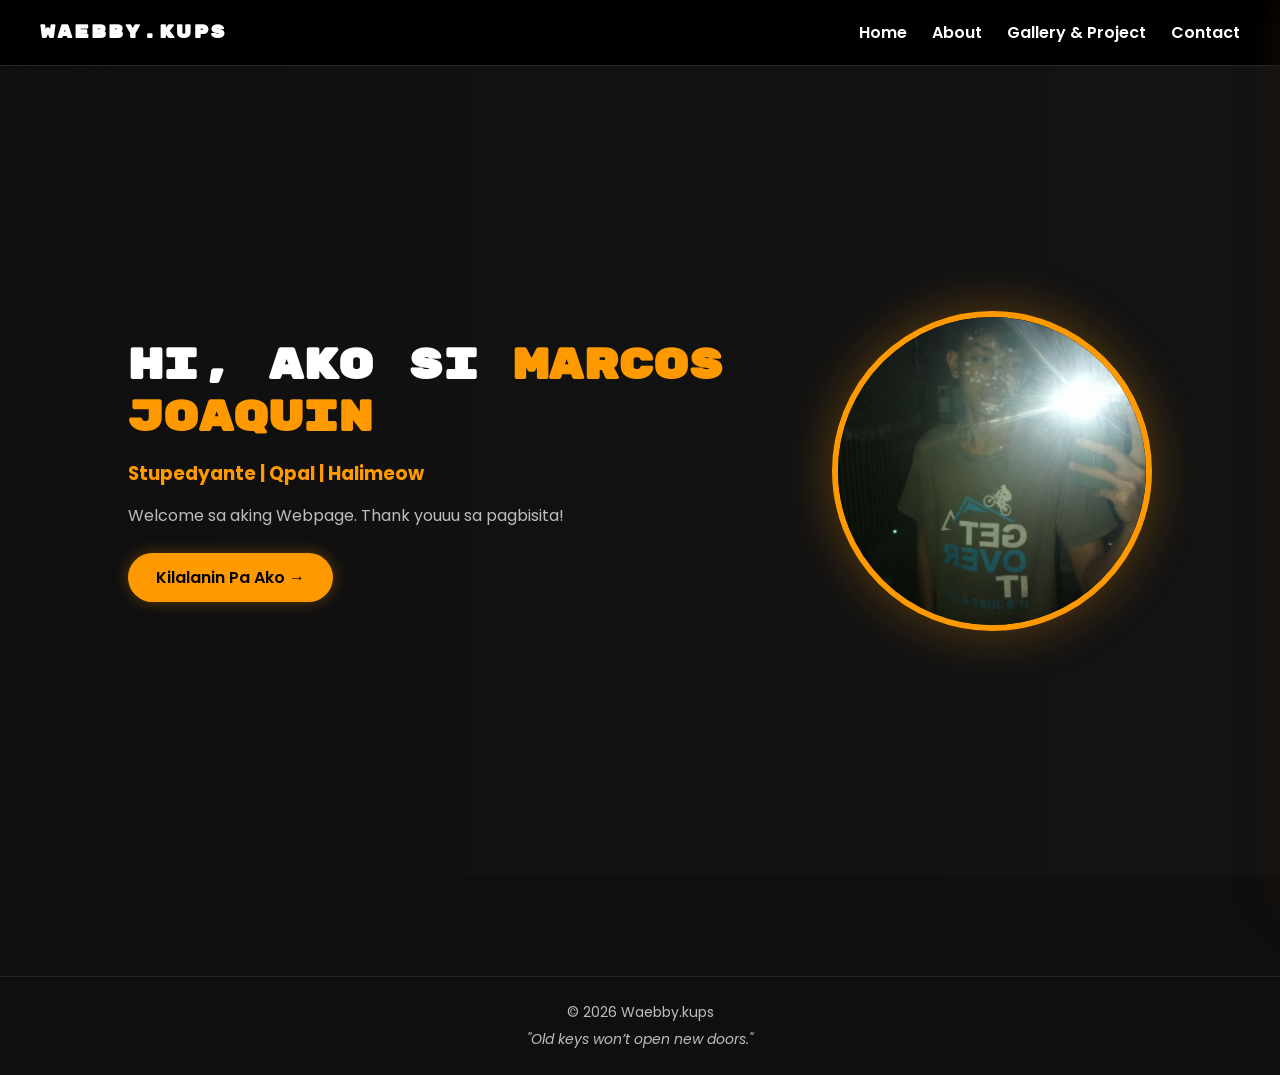
<file: index.html>
<!DOCTYPE html>
<html lang="en">
<head>
<meta charset="UTF-8">
<meta name="viewport" content="width=device-width, initial-scale=1.0">
<title>Waebby | Webpage</title>
<link rel="stylesheet" href="style.css">
</head>
    
<body>

<nav class="navbar">
    <div class="logo"><h1>Waebby.kups</h1></div>
    <ul class="nav-links">
        <li><a href="index.html" class="active">Home</a></li>
        <li><a href="about.html">About</a></li>
        <li><a href="gallery.html">Gallery & Project</a></li>
        <li><a href="#" id="openContact">Contact</a></li>
    </ul>
</nav>

<section class="hero-section">
    <div class="hero-left">
        <h2>Hi, Ako si <span>Marcos Joaquin</span></h2>
        <h3>Stupedyante | Qpal | Halimeow</h3>
        <p>
            Welcome sa aking  Webpage. Thank youuu sa pagbisita!
        </p>

        <a href="about.html" class="hero-btn">
            Kilalanin Pa Ako →
        </a>
    </div>

    <div class="hero-right">
        <img src="Picture/mirawr.jpeg" alt="My Photo">
    </div>
</section>

<!-- CONTACT PANEL -->
<div class="contact-panel" id="contactPanel">
    <span class="close-btn" id="closeContact">&times;</span>
    <h2>Contact Me</h2>
    
    <form action="mailto:villarealmarcosjoaquin44@gmail.com" method="POST" enctype="text/plain">
        <input type="text" name="name" placeholder="Your Name" required>
        <input type="email" name="email" placeholder="Your Email" required>
        <textarea name="message" rows="4" placeholder="Your Message" required></textarea>
        <button type="submit">Send Message</button>
    </form>
    
    <!-- SOCIAL ICONS -->
    <div class="social-logos">
        <a href="https://www.facebook.com/share/1G99g8gYko/" target="_blank">
            <img src="Picture/fb.png" alt="Facebook">
        </a>

        <a href="https://www.instagram.com/waebyy_?igsh=Nzlna2FjYmRxcHVk" target="_blank">
            <img src="Picture/ig.jpeg" alt="Instagram">
        </a>

        <a href="https://www.tiktok.com/@tfwhoiswaeb?_r=1&_t=ZS-94KQciqYNUu" target="_blank">
            <img src="Picture/tiktok.png" alt="TikTok">
        </a>
    </div>
</div>

<footer class="footer">
<div class="footer-container">
<p>© 2026 Waebby.kups</p>
<p class="footer-quote">"Old keys won’t open new doors."</p>
</div>
</footer>

<script src="script.js"></script>
</body>
</html>
</file>
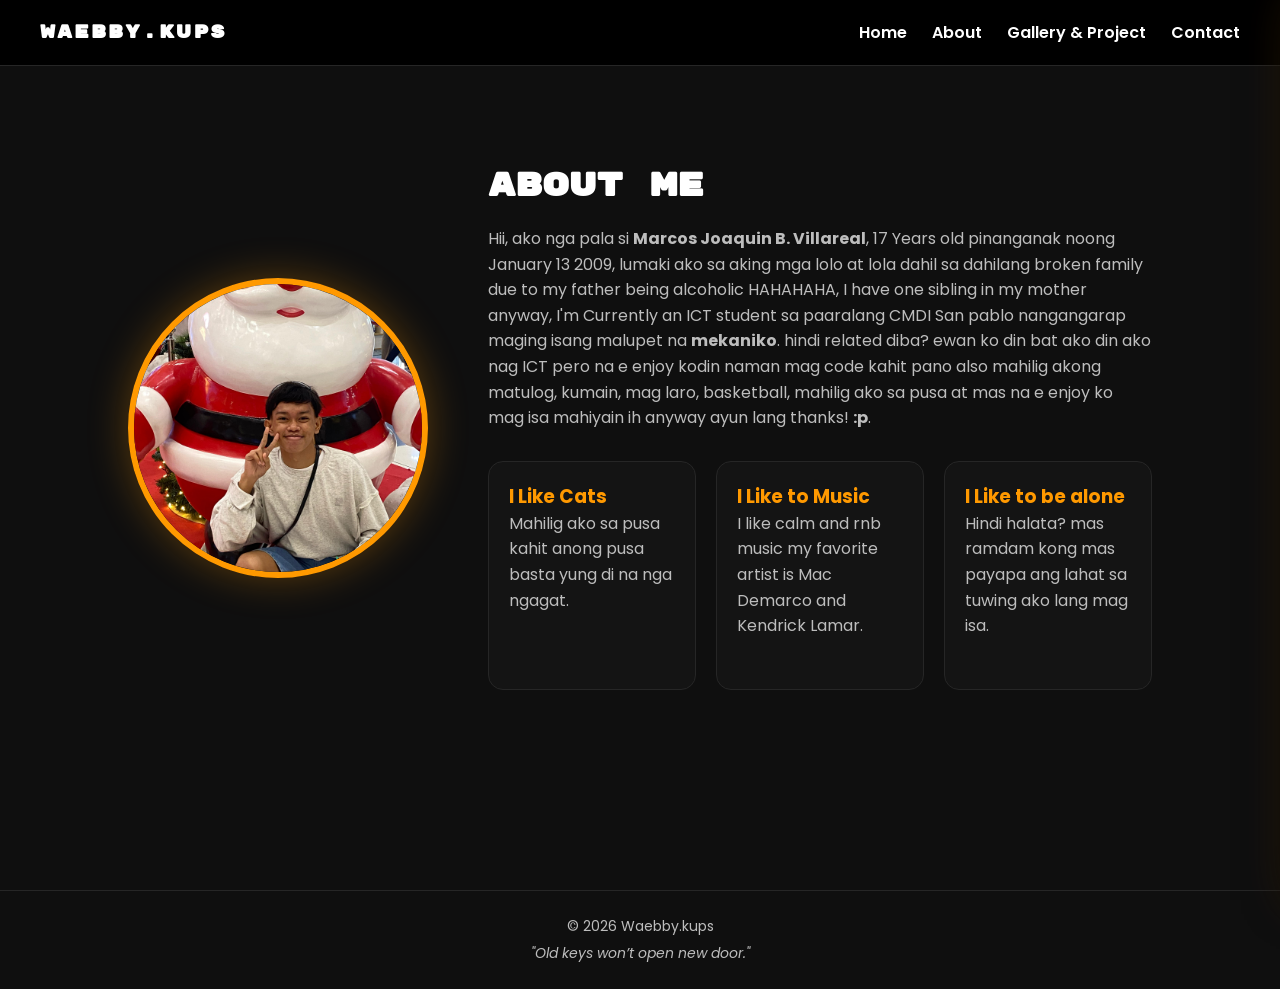
<file: about.html>
<!DOCTYPE html>
<html lang="en">
<head>
<meta charset="UTF-8">
<meta name="viewport" content="width=device-width, initial-scale=1.0">
<title>Waebby | Webpage</title>
<link rel="stylesheet" href="style.css">
</head>

<body>

<nav>
    <h1>Waebby.kups</h1>
    <ul>
        <li><a href="index.html">Home</a></li>
        <li><a href="about.html" class="active">About</a></li>
        <li><a href="gallery.html">Gallery & Project</a></li>
        <li><a href="#" id="openContact">Contact</a></li>
    </ul>
</nav>

<section class="about-section container">

    <div class="about-left">
        <img src="Picture/wakiii.jpeg" class="about-photo" alt="My Photo">
    </div>

    <div class="about-right">
        <h2>About Me</h2>

        <p>
            Hii, ako nga pala si <b>Marcos Joaquin B. Villareal</b>, 17 Years old pinanganak noong January 13 2009, lumaki ako sa aking mga lolo at lola dahil sa dahilang broken family due to my father being alcoholic HAHAHAHA, I have one sibling in my mother anyway, I'm Currently an ICT student sa paaralang CMDI San pablo nangangarap maging isang malupet na <b>mekaniko</b>. hindi related diba? ewan ko din bat ako din ako nag ICT pero na e enjoy kodin naman mag code kahit pano also mahilig akong matulog, kumain, mag laro, basketball, mahilig ako sa pusa at mas na e enjoy ko mag isa mahiyain ih anyway  ayun lang thanks! <b>:p</b>.
        </p>
        <div class="about-cards">

            <div class="about-card">
                <h3>I Like Cats</h3>
                <p>Mahilig ako sa pusa kahit anong pusa basta yung di na nga ngagat.</p>
            </div>

            <div class="about-card">
                <h3>I Like to Music</h3>
                <p>I like calm and rnb music my favorite artist is Mac Demarco and Kendrick Lamar.</p>
            </div>

            <div class="about-card">
                <h3>I Like to be alone</h3>
                <p>Hindi halata? mas ramdam kong mas payapa ang lahat sa tuwing ako lang mag isa.</p>
            </div>

        </div>
    </div>

</section>

<!-- CONTACT PANEL -->
<div class="contact-panel" id="contactPanel">
    <span class="close-btn" id="closeContact">&times;</span>
    <h2>Contact Me</h2>
    
    <form action="mailto:villarealmarcosjoaquin44@gmail.com" method="POST" enctype="text/plain">
        <input type="text" name="name" placeholder="Your Name" required>
        <input type="email" name="email" placeholder="Your Email" required>
        <textarea name="message" rows="4" placeholder="Your Message" required></textarea>
        <button type="submit">Send Message</button>
    </form>
    
    <!-- SOCIAL ICONS -->
    <div class="social-logos">
        <a href="https://www.facebook.com/share/1G99g8gYko/" target="_blank">
            <img src="Picture/fb.png" alt="Facebook">
        </a>

        <a href="https://www.instagram.com/waebyy_?igsh=Nzlna2FjYmRxcHVk" target="_blank">
            <img src="Picture/ig.jpeg" alt="Instagram">
        </a>

        <a href="https://www.tiktok.com/@tfwhoiswaeb?_r=1&_t=ZS-94KQciqYNUu" target="_blank">
            <img src="Picture/tiktok.png" alt="TikTok">
        </a>
    </div>
</div>

<footer class="footer">
    <div class="footer-container">
        <p>© 2026 Waebby.kups</p>
        <p class="footer-quote">"Old keys won’t open new door."</p>
    </div>
</footer>

<script src="script.js"></script>
</body>
</html>
</file>
<file: style.css>
@import url('https://fonts.googleapis.com/css2?family=Rubik+Mono+One&family=Poppins:wght@300;400;600;700&display=swap');

/* ROOT */
:root{
    --bg:#0f0f0f;
    --card:#181818;
    --accent:#ff9900;
    --accent-strong:#ff6a00;
    --accent-soft:#ff990020;
    --accent-glow:#ff990050;
    --text-light:#bdbdbd;
    --border:#262626;
}

/* RESET */
*{
    margin:0;
    padding:0;
    box-sizing:border-box;
}

body{
    font-family:'Poppins', sans-serif;
    background:var(--bg);
    color:#fff;
    overflow-x:hidden;
}

/* NAVIGATION */
nav{
    position:sticky;
    top:0;
    z-index:1000;
    background:#000;
    border-bottom:1px solid var(--border);
    padding:20px 40px;
    display:flex;
    justify-content:space-between;
    align-items:center;
}

nav h1{
    font-family:'Rubik Mono One', sans-serif;
    font-size:1.1rem;
    letter-spacing:2px;
}

nav ul{
    display:flex;
    gap:25px;
    list-style:none;
}

nav a{
    text-decoration:none;
    color:#fff;
    font-weight:600;
    position:relative;
    transition:.3s;
}

nav a:hover{
    color:var(--accent);
}

nav a::after{
    content:"";
    position:absolute;
    left:0;
    bottom:-6px;
    width:0%;
    height:3px;
    background:var(--accent);
    transition:.3s;
}

nav a:hover::after{
    width:100%;
}

/* HERO SECTION */
.hero-section{
    min-height:90vh;
    display:flex;
    align-items:center;
    justify-content:space-between;
    padding:80px 10%;
    gap:50px;
    background:linear-gradient(to right,#0f0f0f,#141414);
}

.hero-left h2{
    font-size:2.6rem;
    font-family:'Rubik Mono One', sans-serif;
}

.hero-left h2 span{
    color:var(--accent);
}

.hero-left h3{
    color:var(--accent);
    margin:15px 0;
}

.hero-left p{
    max-width:500px;
    color:var(--text-light);
    margin-bottom:25px;
}

.hero-btn{
    display:inline-block;
    padding:12px 28px;
    background:var(--accent);
    color:#000;
    border-radius:40px;
    font-weight:600;
    text-decoration:none;
    transition:.3s;
    box-shadow:0 0 15px var(--accent-glow);
}

.hero-btn:hover{
    transform:translateY(-3px);
    box-shadow:0 0 25px var(--accent-glow);
}

/* HERO IMAGE CIRCLE */
.hero-right{
    display:flex;
    justify-content:center;
}

.hero-right img{
    width:320px;
    height:320px;
    border-radius:50%;
    object-fit:cover;
    border:6px solid var(--accent);
    box-shadow:0 0 50px var(--accent-glow);
    transition:.4s;
}

.hero-right img:hover{
    transform:scale(1.05);
}

/* GALLERY */
.gallery-grid{
    display:grid;
    grid-template-columns:repeat(auto-fit,minmax(220px,1fr));
    gap:25px;
    padding:60px 10%;
}

.gallery-card{
    overflow:hidden;
    border-radius:15px;
    background:#000;
    aspect-ratio:1/1;
    border:1px solid var(--border);
    transition:.4s;
}

.gallery-card img{
    width:100%;
    height:100%;
    object-fit:cover;
    transition:.4s;
}

.gallery-card:hover{
    transform:translateY(-8px);
    border:1px solid var(--accent);
    box-shadow:0 15px 40px var(--accent-glow);
}

.gallery-card:hover img{
    transform:scale(1.08);
}

/* ABOUT SECTION */
.about-section{
    display:flex;
    align-items:center;
    gap:60px;
    padding:100px 10%;
}

.about-left{
    display:flex;
    justify-content:center;
}

.about-photo{
    width:300px;
    height:300px;
    border-radius:50%;
    object-fit:cover;
    border:6px solid var(--accent);
    box-shadow:0 0 40px var(--accent-glow);
    transition:.4s;
}

.about-photo:hover{
    transform:scale(1.05);
}

.about-right h2{
    font-family:'Rubik Mono One', sans-serif;
    font-size:2rem;
    margin-bottom:20px;
}

.about-right p{
    color:var(--text-light);
    line-height:1.6;
    margin-bottom:30px;
}

.about-cards{
    display:grid;
    grid-template-columns:repeat(auto-fit,minmax(200px,1fr));
    gap:20px;
}

.about-card{
    background:#141414;
    padding:20px;
    border-radius:15px;
    border:1px solid var(--border);
    transition:.4s;
}

.about-card:hover{
    transform:translateY(-6px);
    border:1px solid var(--accent);
    box-shadow:0 10px 30px var(--accent-glow);
}

.about-card h3{
    color:var(--accent);
}

/* CONTACT PANEL */
.contact-panel{
    position:fixed;
    top:0;
    right:-400px;
    width:380px;
    height:100vh;
    backdrop-filter:blur(20px);
    background:rgba(0,0,0,0.92);
    padding:40px 25px;
    box-shadow:-10px 0 40px #000, 0 0 50px var(--accent-glow);
    transition:0.5s ease;
    z-index:2000;
    overflow-y:auto;
    border-left:3px solid var(--accent);
}

.contact-panel.active{
    right:0;
    animation:slideIn 0.5s ease forwards;
}

@keyframes slideIn {
    from { right:-400px; opacity:0; }
    to { right:0; opacity:1; }
}

.close-btn{
    font-size:28px;
    cursor:pointer;
    float:right;
}

/* FORM ELEMENTS */
.contact-panel form input,
.contact-panel form textarea{
    width:100%;
    padding:12px;
    margin:10px 0;
    background:#1a1a1a;
    border:1px solid #333;
    border-radius:8px;
    color:#fff;
}

.contact-panel form button{
    width:100%;
    padding:12px;
    background:var(--accent);
    border:none;
    border-radius:30px;
    font-weight:600;
    cursor:pointer;
    transition:.3s;
}

.contact-panel form button:hover{
    box-shadow:0 0 20px var(--accent-glow);
}

/* SOCIAL ICONS */
.social-logos{
    display:flex;
    justify-content:space-around;
    margin-top:30px;
}

.social-logos img{
    width:55px;
    height:55px;
    border-radius:50%;
    padding:10px;
    background:#111;
    border:2px solid var(--border);
    transition:.3s;
}

.social-logos img:hover{
    border:2px solid var(--accent);
    box-shadow:0 0 25px var(--accent-glow);
    transform:scale(1.1);
}

/* RESPONSIVE  */
@media(max-width:768px){

    nav{
        flex-direction:column;
        gap:15px;
        text-align:center;
    }

    .hero-section{
        flex-direction:column;
        text-align:center;
    }

    .hero-right img{
        width:240px;
        height:240px;
        margin-top:30px;
    }

    .about-section{
        flex-direction:column;
        text-align:center;
    }

    .contact-panel{
        width:100%;
    }
}

/*GALLERY DESIGN */

.gallery-section{
    padding:100px 10%;
}

.gallery-title{
    font-family:'Rubik Mono One', sans-serif;
    font-size:2rem;
    margin-bottom:20px;
    text-align:center;
    font-size:2.2rem;
    margin-bottom:60px;
}

.gallery-grid{
    display:grid;
    grid-template-columns:repeat(auto-fit, minmax(250px,1fr));
    gap:30px;
}

.gallery-card{
    position:relative;
    overflow:hidden;
    border-radius:18px;
    aspect-ratio:1/1;
    cursor:pointer;
    border:1px solid #262626;
    transition:0.4s ease;
}

.gallery-card img{
    width:100%;
    height:100%;
    object-fit:cover;
    transition:0.5s ease;
}

.gallery-card:hover img{
    transform:scale(1.1) rotate(2deg);
}

.gallery-card:hover{
    box-shadow:0 20px 40px rgba(255,153,0,0.25);
    border:1px solid #ff9900;
}

.gallery-overlay{
    position:absolute;
    bottom:0;
    left:0;
    width:100%;
    padding:20px;
    background:linear-gradient(to top, rgba(0,0,0,0.85), transparent);
    transform:translateY(100%);
    transition:0.4s ease;
}

.gallery-card:hover .gallery-overlay{
    transform:translateY(0);
}

.gallery-overlay h3{
    color:#ff9900;
}

.gallery-overlay p{
    color:#ccc;
    font-size:0.9rem;
}

/* LIGHTBOX */
.lightbox{
    position:fixed;
    inset:0;
    background:rgba(0,0,0,0.9);
    display:none;
    justify-content:center;
    align-items:center;
    z-index:3000;
}

.lightbox.active{
    display:flex;
}

.lightbox-img{
    max-width:90%;
    max-height:80%;
    border-radius:12px;
}

.lightbox .close{
    position:absolute;
    top:30px;
    right:40px;
    font-size:35px;
    color:#fff;
    cursor:pointer;
}
.projects-section{
padding:100px 10%;
}

.projects-title{
text-align:center;
font-size:2rem;
margin-bottom:50px;
color:var(--accent);
}

.projects-grid{
display:grid;
grid-template-columns:repeat(auto-fit,minmax(250px,1fr));
gap:25px;
}

.project-card{
background:#141414;
padding:25px;
border-radius:15px;
border:1px solid var(--border);
transition:.3s;
}

.project-card:hover{
transform:translateY(-6px);
border:1px solid var(--accent);
box-shadow:0 10px 30px var(--accent-glow);
}

.project-card h3{
color:var(--accent);
margin-bottom:10px;
}

/* Footer */

.footer {
    margin-top: 100px;
    border-top: 1px solid var(--border);
    background: #0f0f0f;
    padding: 25px 10%;
}

.footer-container {
    text-align: center;
}

.footer p {
    color: var(--text-light);
    font-size: 14px;
}

.footer-quote {
    margin-top: 6px;
    font-size: 13px;
    color: #777;
    font-style: italic;
}
</file>
